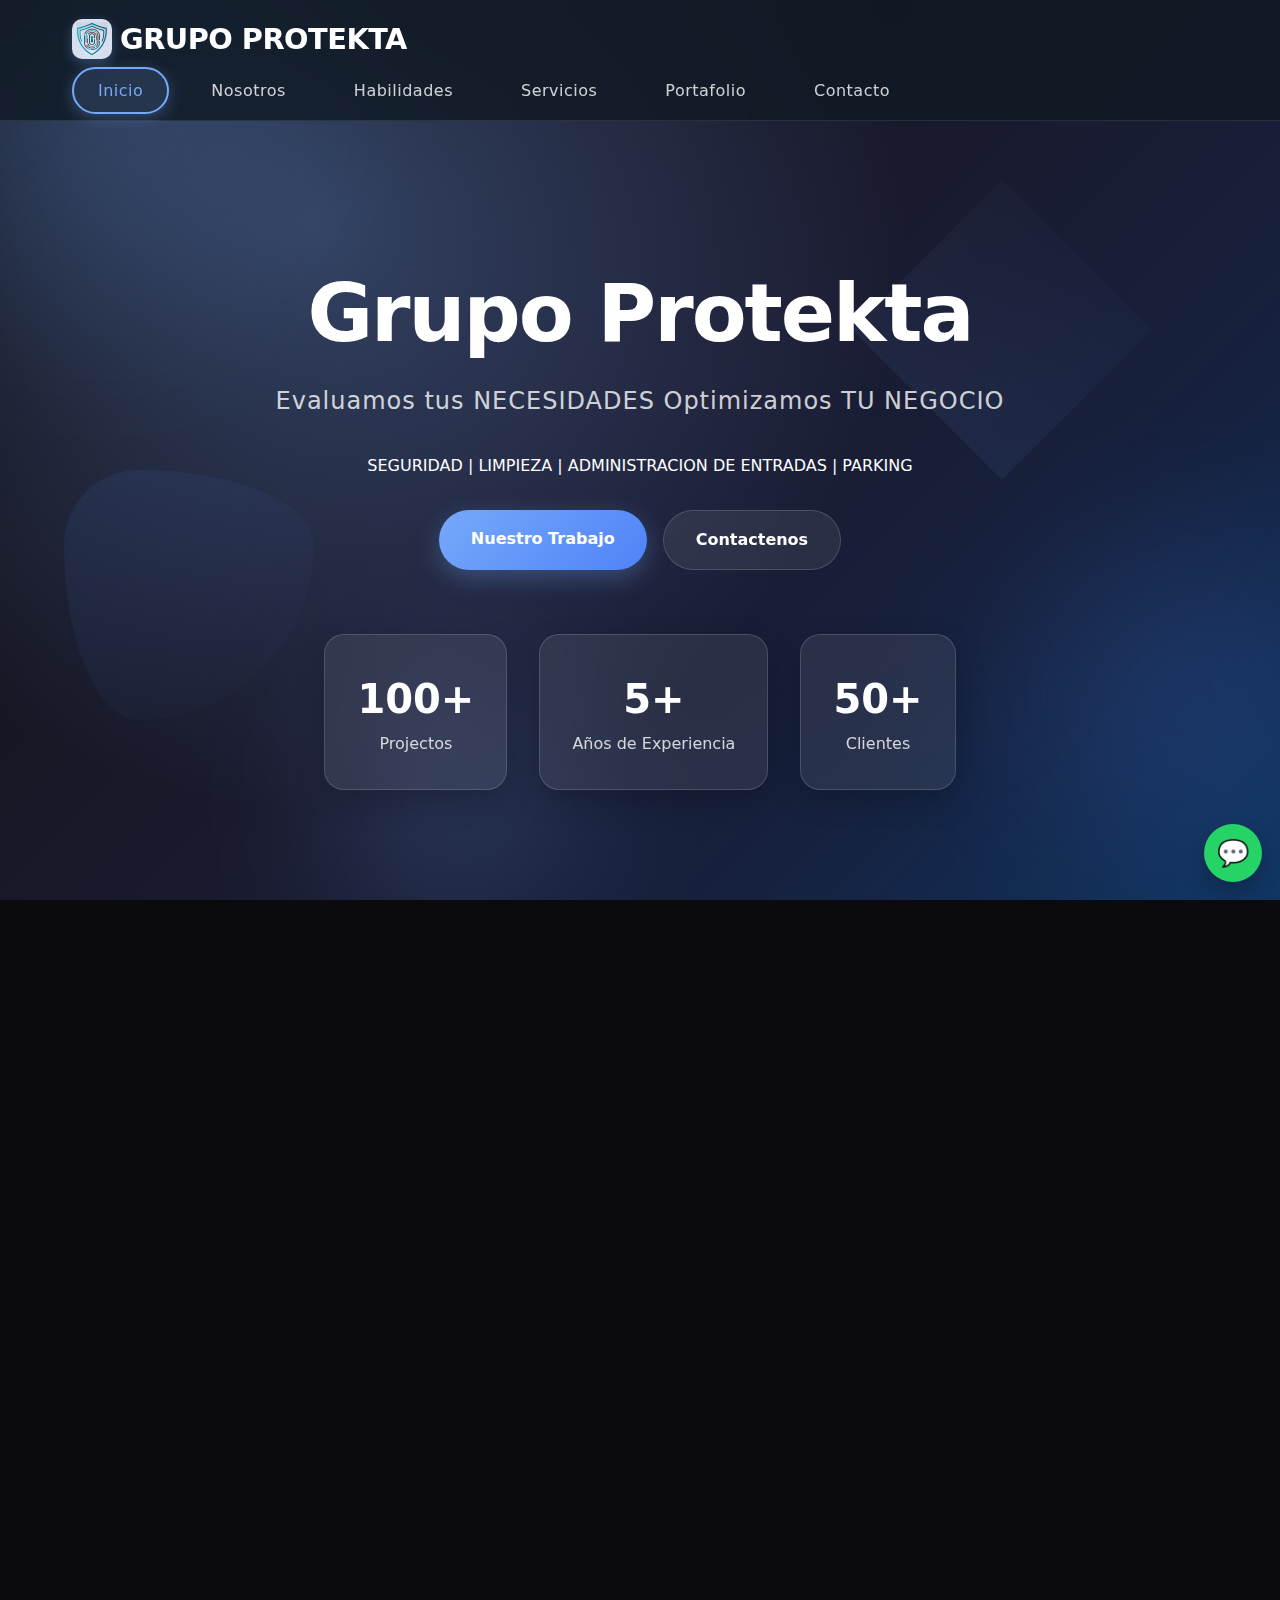
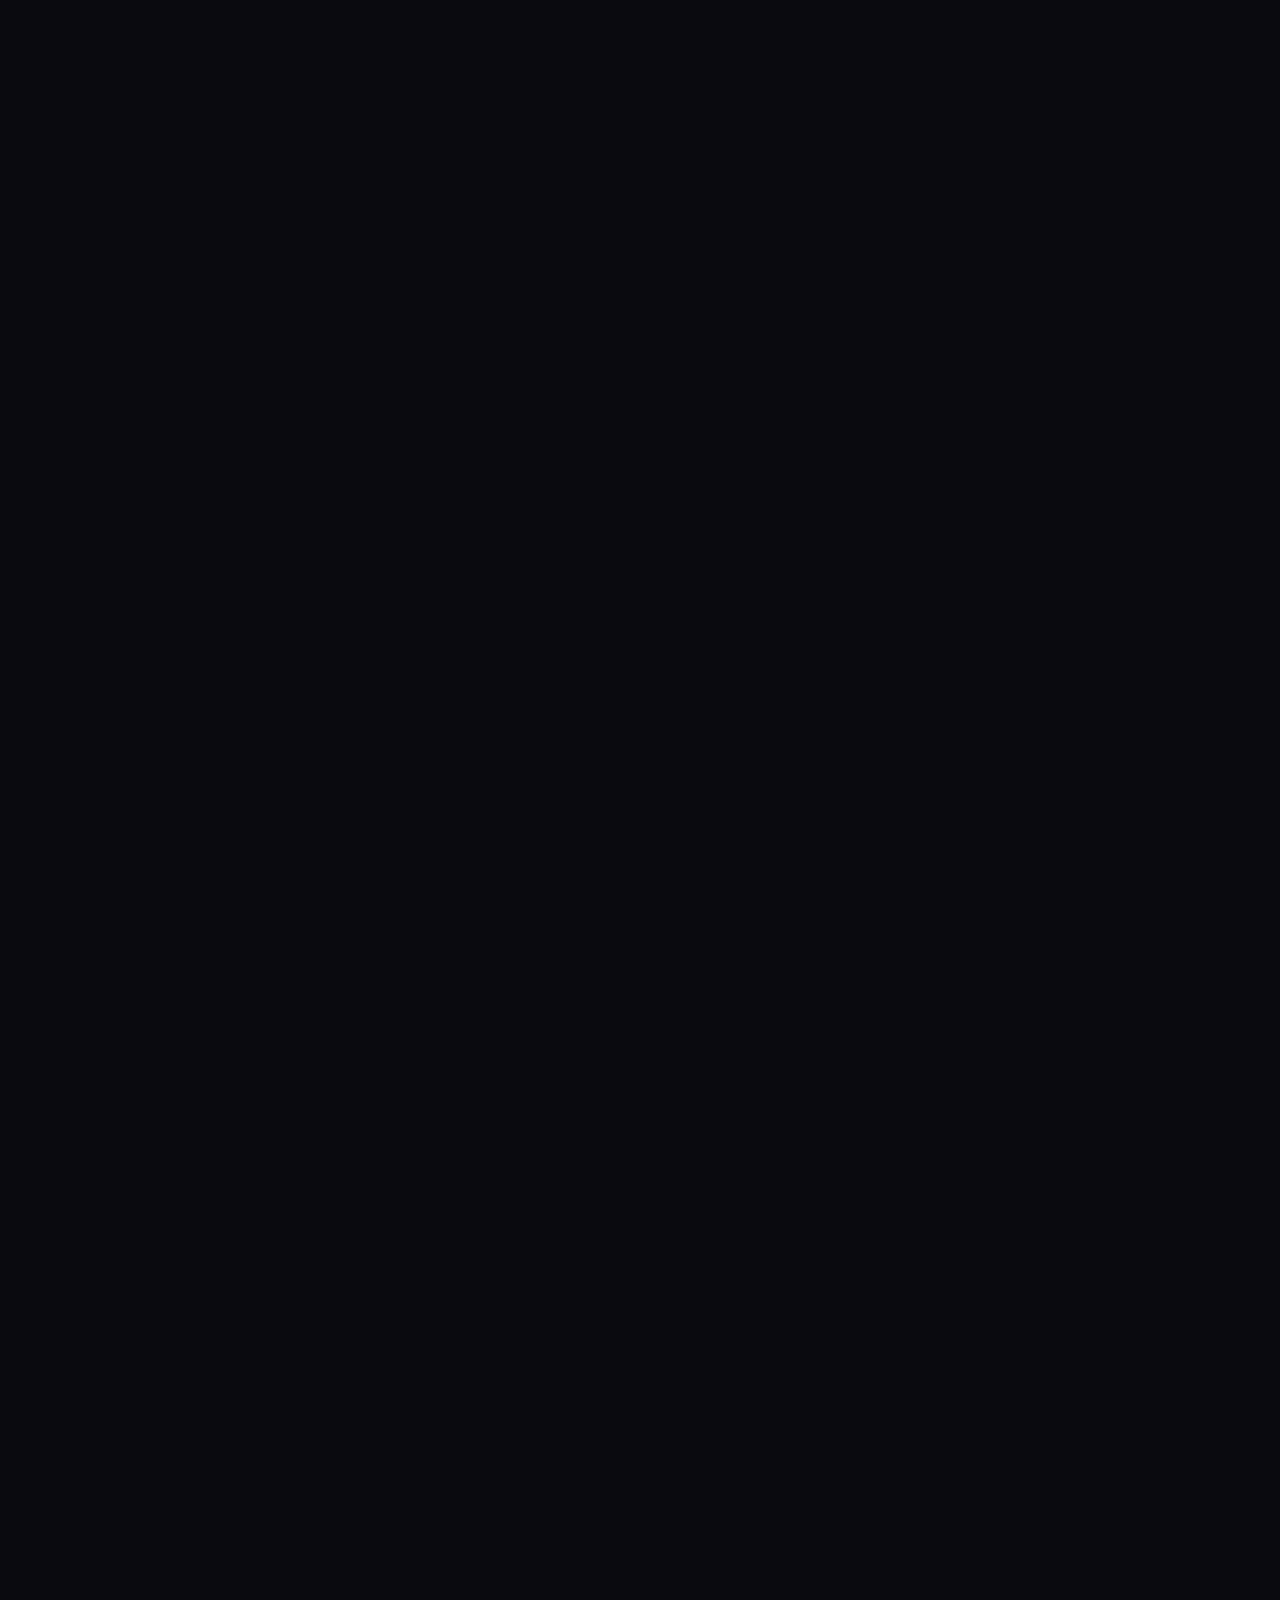
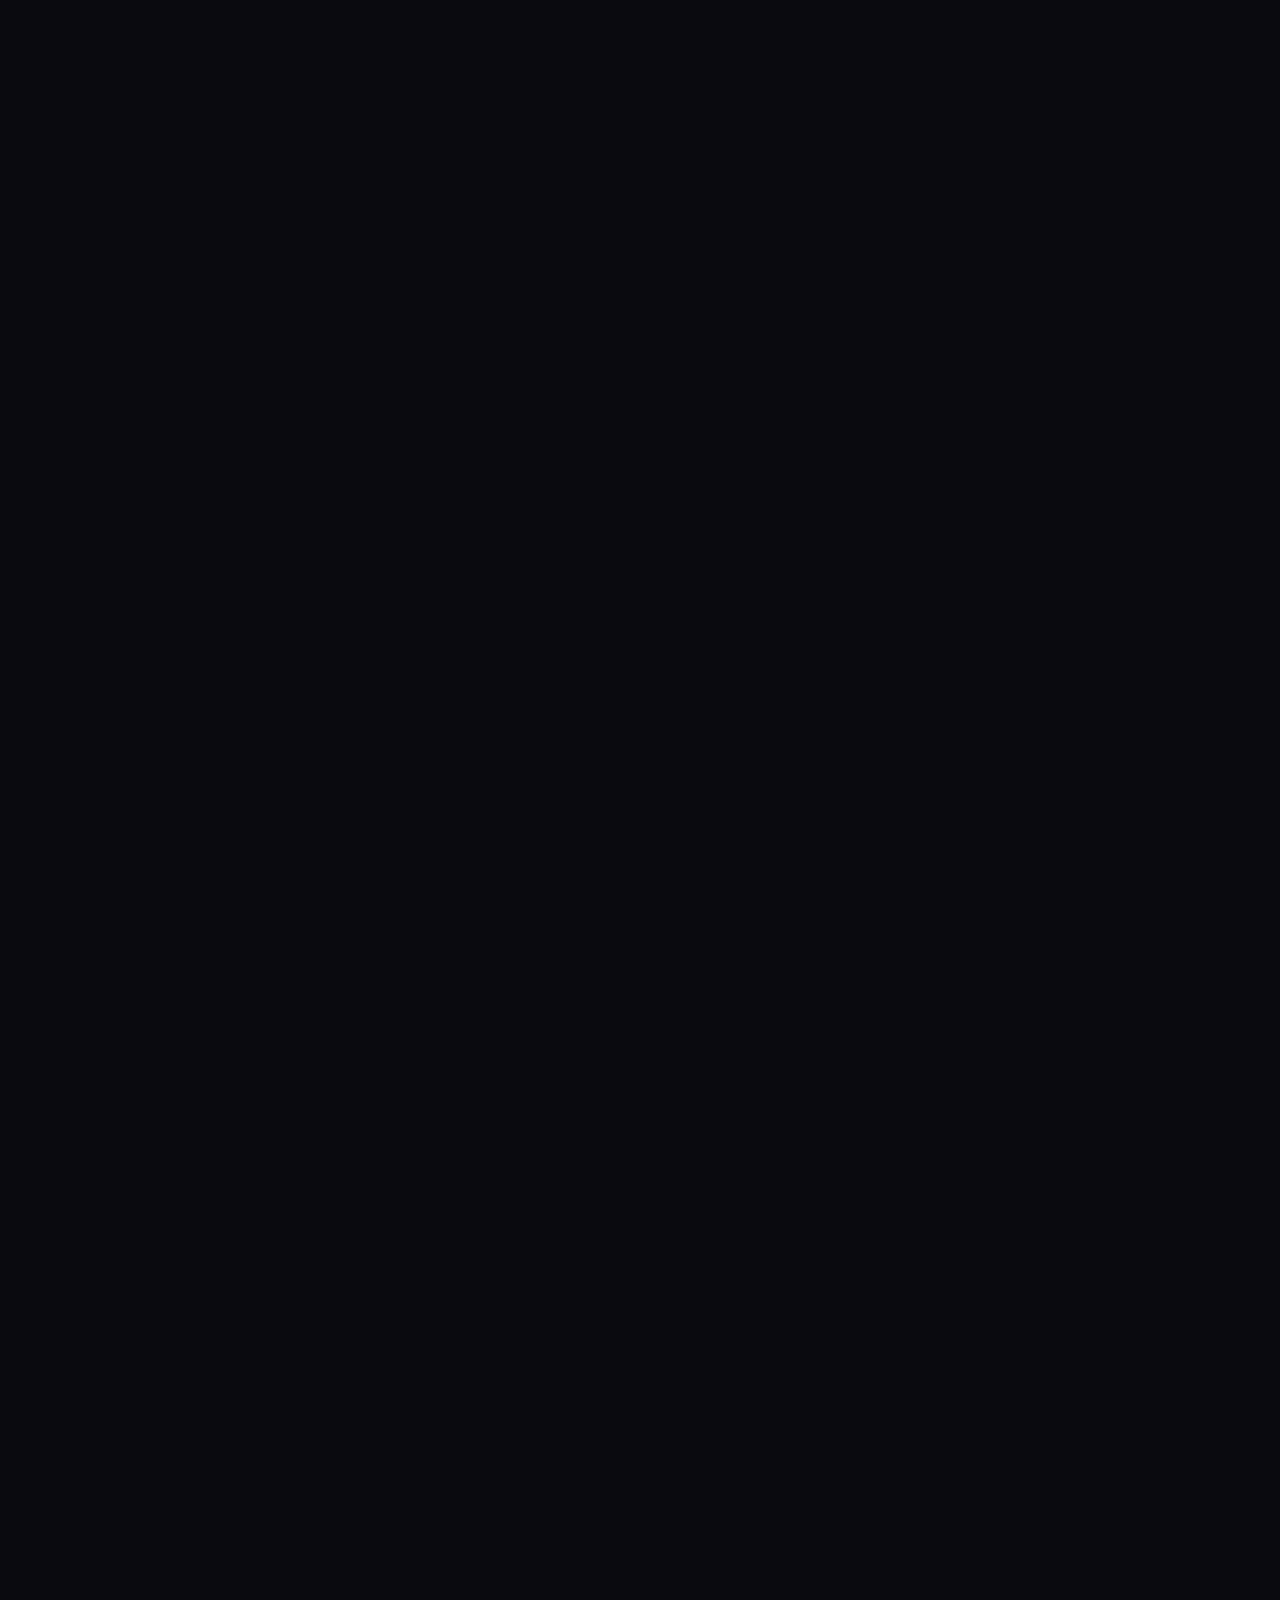
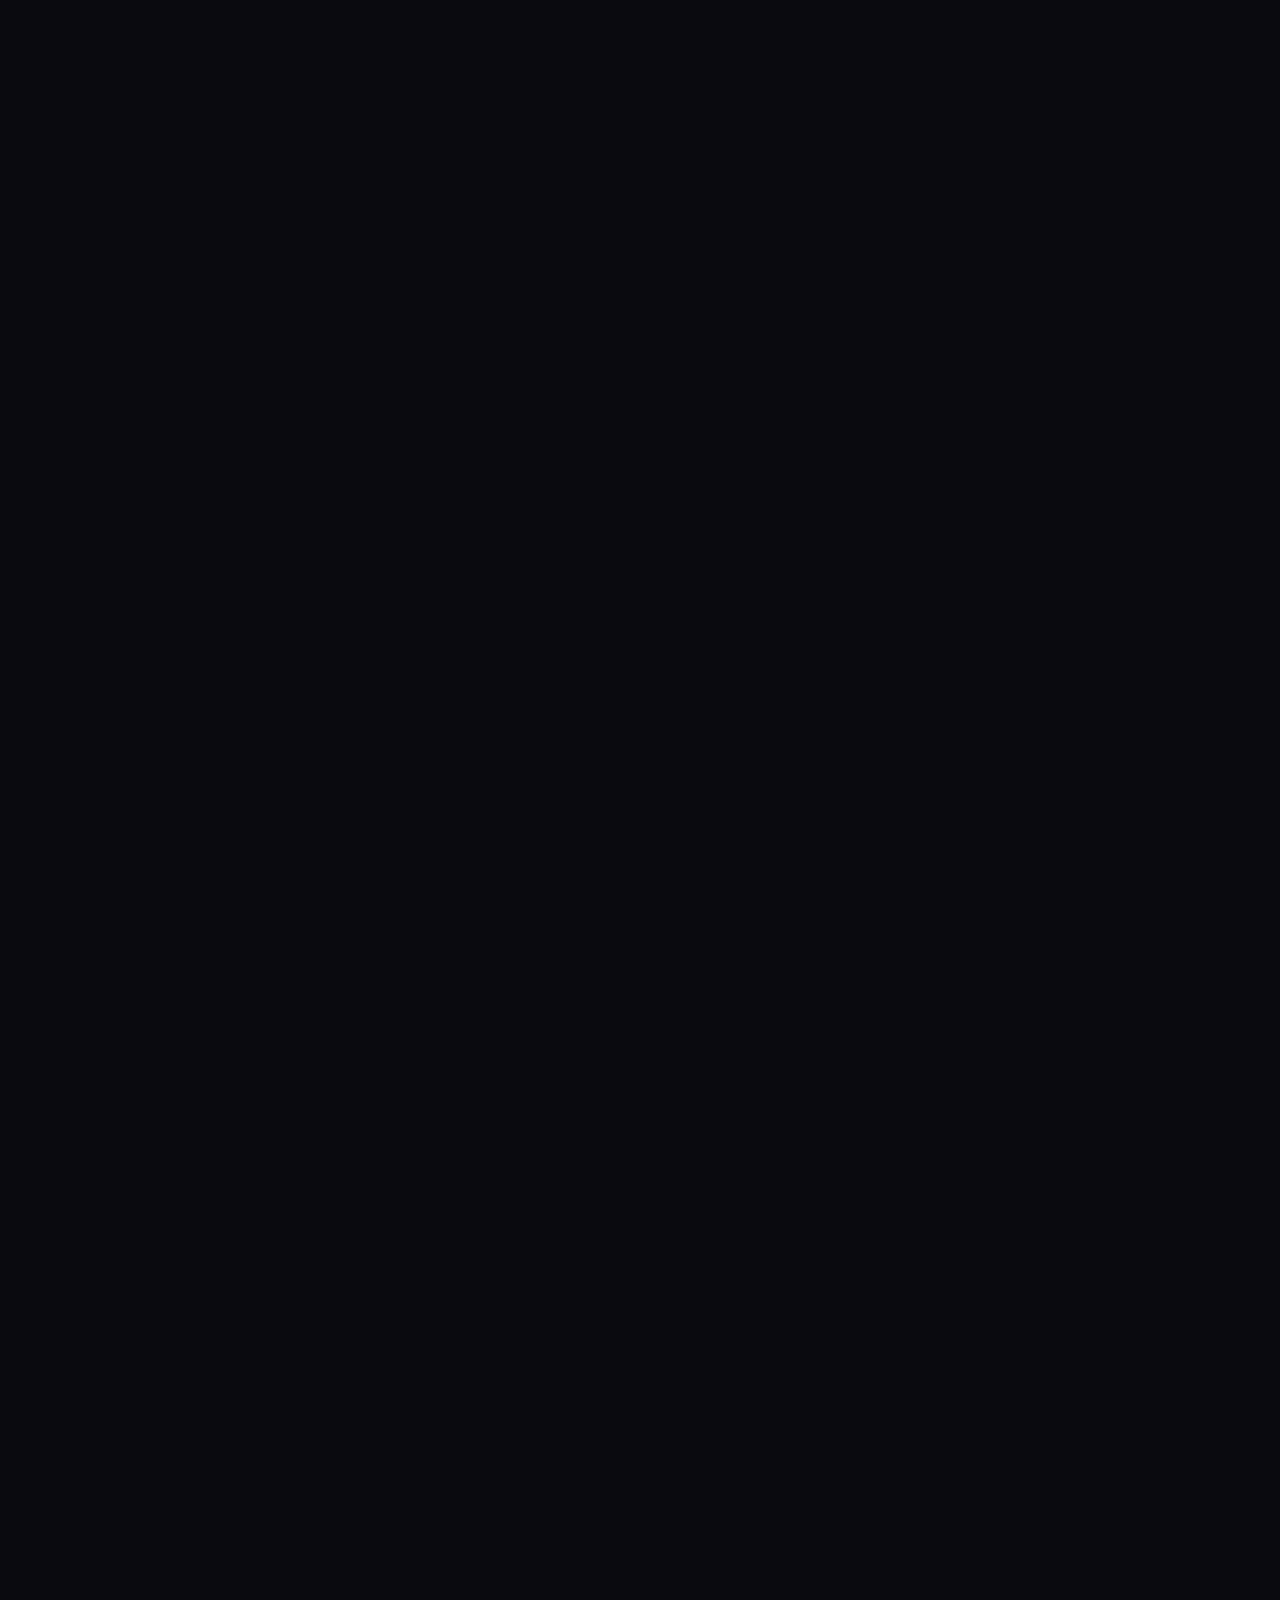
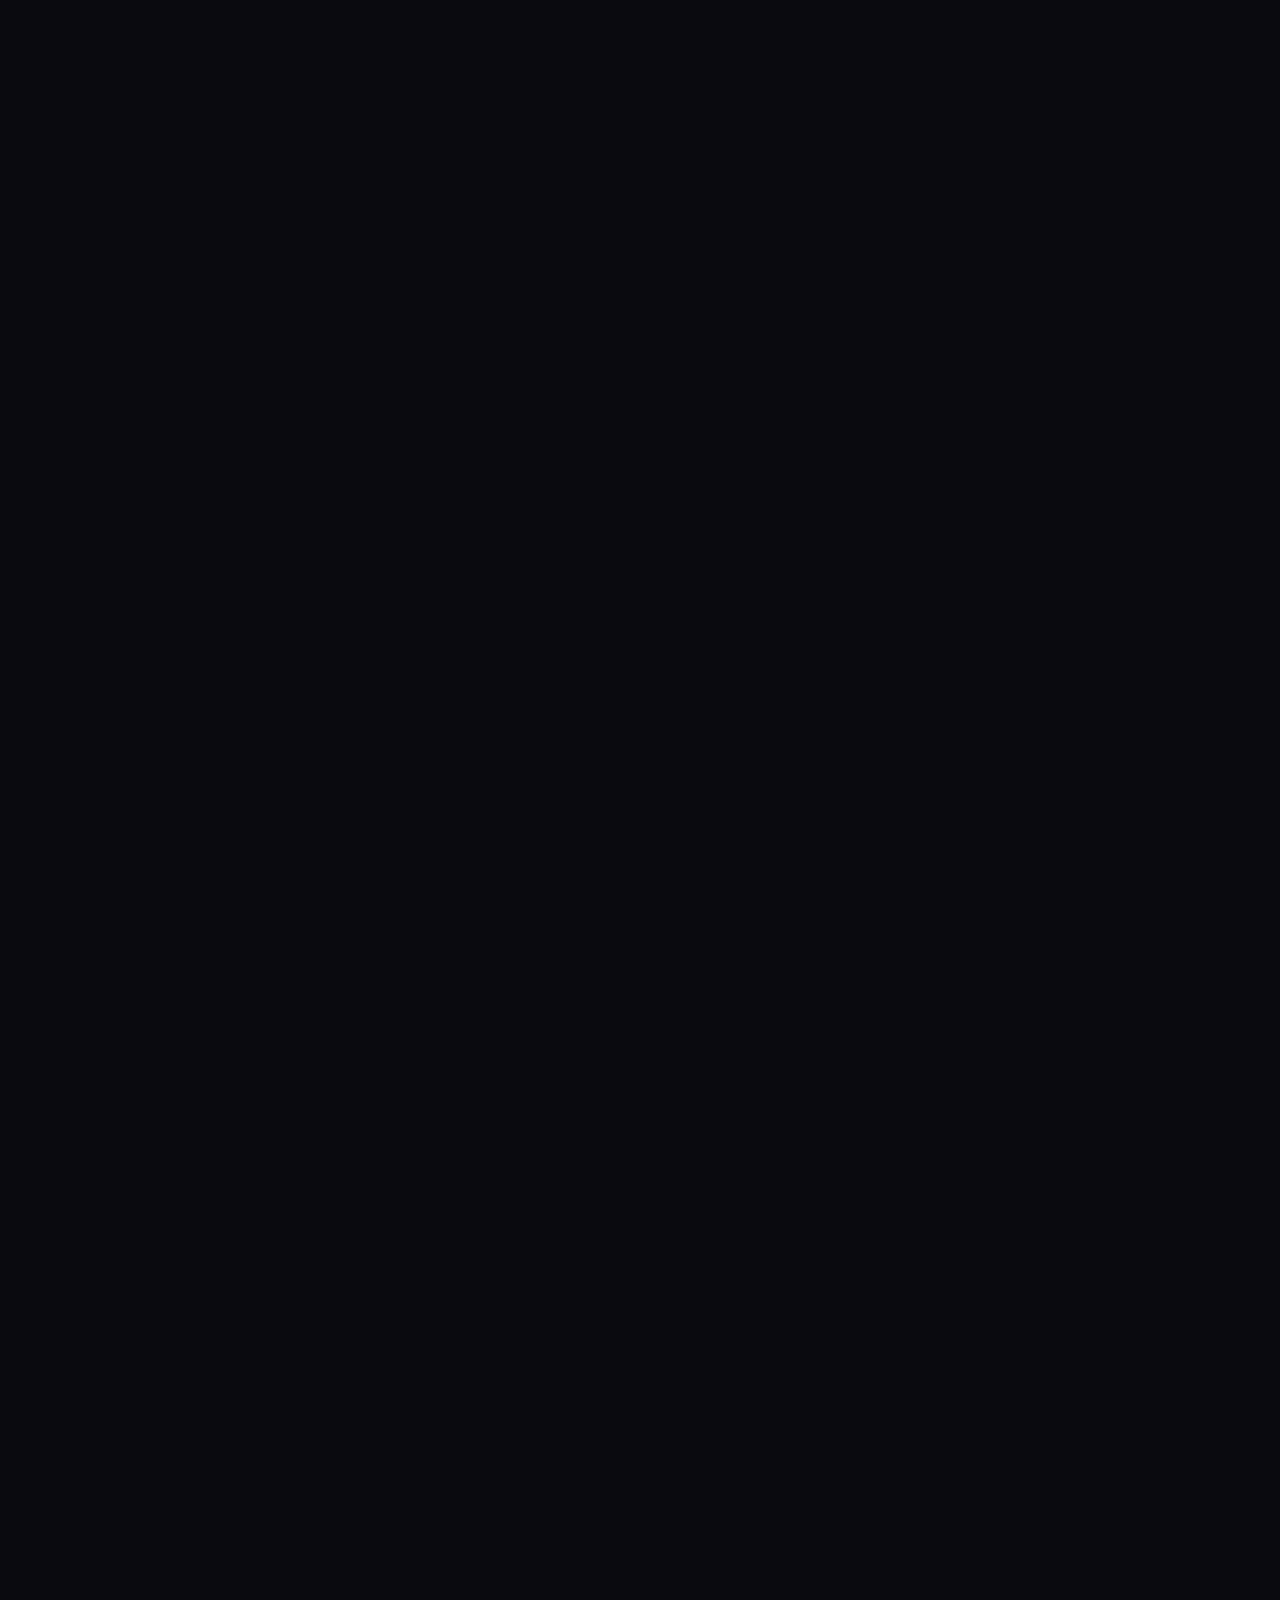
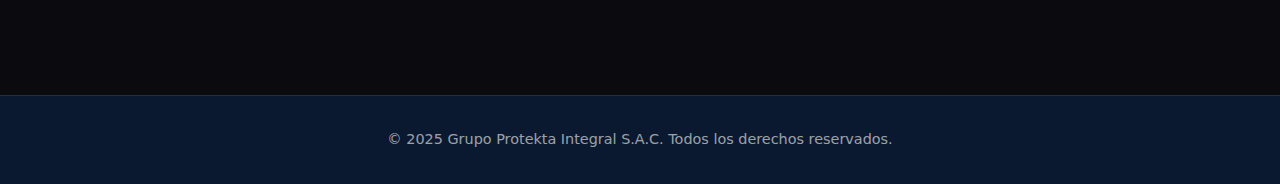
<file: index.html>
<head>
  <meta charset="UTF-8">
  <meta name="viewport" content="width=device-width, initial-scale=1.0, maximum-scale=1.0, user-scalable=no">

  <title>Grupo Protekta Integral • Seguridad, Limpieza y Gestión (Protekta Perú)</title>

  <meta name="description" content="Grupo Protekta Integral: Expertos en seguridad privada, limpieza profesional y gestión de edificios. La confianza y calidad de Protekta a su servicio en todo el Perú.">
  <meta name="keywords" content="Protekta, Protekta Integral, Grupo Protekta, seguridad privada trujillo, vigilancia, limpieza, gestion de estacionamientos, Perú">
  <meta name="author" content="Grupo Protekta Integral S.A.C.">

  <!-- FAVICON -->
  <link rel="icon" href="/favicon.ico" sizes="any">
  <link rel="icon" type="image/png" sizes="32x32" href="images/icons8-favicon-100.png">
  <link rel="icon" type="image/png" sizes="192x192" href="images/icons8-favicon-100.png">
  <link rel="apple-touch-icon" href="images/icons8-favicon-100.png">

  <link rel="stylesheet" href="tooplate-titan-style.css">

  <link rel="canonical" href="https://www.grupoprotekta.pe" />

  <!-- Open Graph -->
  <meta property="og:title" content="Grupo Protekta Integral - Seguridad y Servicios">
  <meta property="og:description" content="Soluciones integrales de seguridad, limpieza y gestión. Protekta: Tu socio estratégico.">
  <meta property="og:image" content="https://www.grupoprotekta.pe/images/logo-grupoprotekta.png">
  <meta property="og:url" content="https://www.grupoprotekta.pe">
  <meta property="og:type" content="website">

  <!-- JSON-LD -->
  <script type="application/ld+json">
  {
    "@context": "https://schema.org",
    "@type": "LocalBusiness",
    "name": "Grupo Protekta Integral",
    "alternateName": ["Protekta", "Protekta Perú", "Grupo Protekta"],
    "image": "https://www.grupoprotekta.pe/images/logo-grupoprotekta.png",
    "url": "https://www.grupoprotekta.pe",
    "telephone": "+51977781573",
    "address": {
      "@type": "PostalAddress",
      "streetAddress": "Jr. Ayacucho 707",
      "addressLocality": "Trujillo",
      "addressRegion": "La Libertad",
      "addressCountry": "PE"
    },
    "geo": {
      "@type": "GeoCoordinates",
      "latitude": "-8.111995",
      "longitude": "-79.028688"
    },
    "description": "Somos Protekta Integral, líderes en servicios de seguridad privada, limpieza y administración de inmuebles.",
    "priceRange": "$$",
    "openingHoursSpecification": [
      {
        "@type": "OpeningHoursSpecification",
        "dayOfWeek": ["Monday", "Tuesday", "Wednesday", "Thursday", "Friday"],
        "opens": "08:00",
        "closes": "18:00"
      },
      {
        "@type": "OpeningHoursSpecification",
        "dayOfWeek": "Saturday",
        "opens": "09:00",
        "closes": "13:00"
      }
    ],
    "sameAs": [
      "https://facebook.com/GrupoProtektaIntegral",
      "https://instagram.com/grupoprotekta"
    ]
  }
  </script>
</head>

<body>

  <!-- BOTÓN FLOTANTE WHATSAPP (sin mensaje) -->
  <a href="https://wa.me/51977781573"
     class="whatsapp-float"
     target="_blank"
     rel="noopener"
     aria-label="Chatear por WhatsApp">
    <span class="whatsapp-icon">💬</span>
  </a>

  <nav id="navbar">
    <div class="nav-container">
      <a href="#home" class="logo">
        <img src="images/logo-grupoprotekta.png" class="logo-icon" alt="Logo Grupo Protekta">
        <div class="logo-text">GRUPO PROTEKTA</div>
      </a>

      <ul class="nav-links">
        <li><a href="#home">Inicio</a></li>
        <li><a href="#about">Nosotros</a></li>
        <li><a href="#skills">Habilidades</a></li>
        <li><a href="#services">Servicios</a></li>
        <li><a href="#portfolio">Portafolio</a></li>
        <li><a href="#contact">Contacto</a></li>
      </ul>

      <div class="mobile-menu-btn" id="mobileMenuBtn">
        <span></span>
        <span></span>
        <span></span>
      </div>
    </div>

    <div class="mobile-nav" id="mobileNav">
      <ul>
        <li><a href="#home">Inicio</a></li>
        <li><a href="#about">Nosotros</a></li>
        <li><a href="#skills">Habilidades</a></li>
        <li><a href="#services">Servicios</a></li>
        <li><a href="#portfolio">Portafolio</a></li>
        <li><a href="#contact">Contacto</a></li>
      </ul>
    </div>
  </nav>


    <section id="home" class="hero">
        <div class="hero-bg-animation">
            <div class="floating-shape shape-1"></div>
            <div class="floating-shape shape-2"></div>
            <div class="floating-shape shape-3"></div>
            <div class="geo-shape geo-1"></div>
            <div class="geo-shape geo-2"></div>
            <div class="particles">
                <span class="particle"></span>
                <span class="particle"></span>
                <span class="particle"></span>
                <span class="particle"></span>
                <span class="particle"></span>
                <span class="particle"></span>
                <span class="particle"></span>
                <span class="particle"></span>
                <span class="particle"></span>
                <span class="particle"></span>
            </div>
        </div>
        <div class="hero-content">
            <h1>Grupo Protekta</h1>
            <p class="subtitle">Evaluamos tus NECESIDADES Optimizamos TU NEGOCIO</p>
            <p>SEGURIDAD  | LIMPIEZA | ADMINISTRACION DE ENTRADAS | PARKING</p>
            <div class="cta-buttons">
                <a href="#portfolio" class="cta-primary">Nuestro Trabajo</a>
                <a href="#contact" class="cta-secondary">Contactenos</a>
            </div>
            
            <div class="stats-section">
                <div class="stat-card">
                    <span class="stat-number">100+</span>
                    <span class="stat-label">Projectos</span>
                </div>
                <div class="stat-card">
                    <span class="stat-number">5+</span>
                    <span class="stat-label">Años de Experiencia</span>
                </div>
                <div class="stat-card">
                    <span class="stat-number">50+</span>
                    <span class="stat-label">Clientes</span>
                </div>
            </div>
        </div>
    </section>

    <section id="about" class="fade-in">
        <div class="container">
            <div class="section-header">
                <h2 class="section-title">Nosotros</h2>
                <p class="section-subtitle">GRUPO PROTEKTA INTEGRAL</p>
            </div>

            <div class="about-content">
                <div class="about-intro">
                    <div class="about-image"></div>
                    <div class="about-text">
                        <h3>INFORMACION</h3>
                        <p>En GRUPO PROTEKTA INTEGRAL, nos especializamos en brindar soluciones completas y personalizadas en servicios de vigilancia privada, limpieza y saneamiento, administración de estacionamientos y gestión de edificios y condominios. </p>
                        <p>Nuestra propuesta se basa en alcanzar altos estándares de calidad, a través de tecnología e innovación, seguridad, orden y eficiencia en cada espacio que gestionamos.  </p>
                        <p>Nos comprometemos a ofrecer un servicio integral que supere las expectativas de nuestros clientes, adaptándonos a sus necesidades especificas con profesionalismo y responsabilidad.  </p>
                    </div>
                </div>
                
                <div class="about-cards">
                    <div class="about-card">
                        <h4>🎯 Misión</h4>
                        <p>Brindar soluciones integrales en seguridad, limpieza y gestión de estacionamientos, con personal calificado, tecnología moderna y un servicio personalizado que garantice la eficiencia y satisfacción de nuestros clientes.</p>
                    </div>
                    
                    <div class="about-card">
                        <h4>💡 Visión</h4>
                        <p>Ser la empresa líder a nivel nacional en soluciones integrales de seguridad, limpieza y gestión de estacionamientos, reconocida por su innovación, confiabilidad y excelencia, contribuyendo al desarrollo sostenible de las comunidades donde operamos.</p>
                    </div>
                </div>
            </div>
        </div>
    </section>

    <section id="skills" class="fade-in">
        <div class="container">
            <div class="section-header">
                <h2 class="section-title">Habilidades y Experiencia</h2>
                <p class="section-subtitle"> Expertise técnico y operativo respaldado por nuestos clientes</p>
            </div>

            <div class="skills-container">
                <div class="skills-wrapper">
                    <div class="skills-visual">
                        <div class="skills-circle">
                            <div class="skill-node">
                                <div class="skill-icon">✅</div>
                                <div class="skill-name">EQUIPO</div>
                            </div>
                            <div class="skill-node">
                                <div class="skill-icon">⚡</div>
                                <div class="skill-name">CALIDAD</div>
                            </div>
                            <div class="skill-node">
                                <div class="skill-icon">📱</div>
                                <div class="skill-name">TECNOLOGIA</div>
                            </div>
                            <div class="skill-node">
                                <div class="skill-icon">⚙️</div>
                                <div class="skill-name">MEDIOS</div>
                            </div>
                            <div class="skill-node">
                                <div class="skill-icon">🚀</div>
                                <div class="skill-name">RESULTADOS</div>
                            </div>
                            <div class="skill-node">
                                <div class="skill-icon">💡</div>
                                <div class="skill-name">EFICIENCIA</div>
                            </div>
                            <div class="skills-center">⭐</div>
                        </div>
                    </div>
                    
                    <div class="skills-list">
                        <div class="skill-item">
                            <h4>🛡️ Vigilancia Especializada</h4>
                            <p>Personal certificado y tecnología de monitoreo en tiempo real que garantiza protección total de tus instalaciones 24/7</p>
                            <div class="skill-progress">
                                <div class="skill-progress-bar" style="width: 95%"></div>
                            </div>
                        </div>
                        
                        <div class="skill-item">
                            <h4>🎯 Gestión Operativa</h4>
                            <p>Control inteligente de accesos, estacionamientos y espacios comunes que optimiza recursos y mejora la experiencia del usuario</p>
                            <div class="skill-progress">
                                <div class="skill-progress-bar" style="width: 90%"></div>
                            </div>
                        </div>
                        
                        <div class="skill-item">
                            <h4>🧹 Higiene Profesional</h4>
                            <p>Protocolos de limpieza y desinfección con equipamiento de última generación que aseguran ambientes impecables y saludables</p>
                            <div class="skill-progress">
                                <div class="skill-progress-bar" style="width: 85%"></div>
                            </div>
                        </div>
                        
                        <div class="skill-item">
                            <h4>📽️Monitoreo Tecnológico</h4>
                            <p>Sistemas digitales avanzados de control y supervisión que brindan trazabilidad completa y respuesta inmediata ante cualquier situación</p>
                            <div class="skill-progress">
                                <div class="skill-progress-bar" style="width: 92%"></div>
                            </div>
                        </div>
                    </div>
                </div>
            </div>
        </div>
    </section>

    <section id="services" class="fade-in">
        <div class="container">
            <div class="section-header">
                <h2 class="section-title">NUESTROS SERVICIOS</h2>
                <p class="section-subtitle">Soluciones integrales diseñadas para su tranquilidad</p>
            </div>

            <div class="services-filter-container">
                <button class="service-filter-btn active" data-filter="all">TODOS</button>
                <button class="service-filter-btn" data-filter="seguridad">SEGURIDAD</button>
                <button class="service-filter-btn" data-filter="limpieza">LIMPIEZA</button>
                <button class="service-filter-btn" data-filter="gestion">GESTIÓN</button>
                <button class="service-filter-btn" data-filter="tecnologia">TECNOLOGÍA</button>
            </div>

            <div class="services-grid">
                
                <div class="service-card" data-category="seguridad">
                    <div class="card-icon-wrapper">
                        <span class="card-icon">🛡️</span>
                    </div>
                    <div class="card-content">
                        <h3 class="card-title">Vigilancia Privada</h3>
                        <p class="card-desc">Protección 24/7 con personal élite certificado, patrullaje preventivo y respuesta inmediata ante situaciones de riesgo.</p>
                        <ul class="card-features">
                            <li>✅ Guardias Certificados</li>
                            <li>✅ Respuesta < 3 min</li>
                            <li>✅ Disponibilidad 24/7</li>
                        </ul>
                    </div>
                    <div class="card-glow"></div>
                </div>

                <div class="service-card" data-category="gestion">
                    <div class="card-icon-wrapper">
                        <span class="card-icon">⭐</span>
                    </div>
                    <div class="card-content">
                        <h3 class="card-title">Control de Accesos</h3>
                        <p class="card-desc">Registro digital de visitantes y verificación rigurosa de identidades para garantizar que solo autorizados ingresen.</p>
                        <ul class="card-features">
                            <li>✅ Biometría</li>
                            <li>✅ Trazabilidad Digital</li>
                            <li>✅ Reportes Diarios</li>
                        </ul>
                    </div>
                    <div class="card-glow"></div>
                </div>

                <div class="service-card" data-category="tecnologia">
                    <div class="card-icon-wrapper">
                        <span class="card-icon">⚡</span>
                    </div>
                    <div class="card-content">
                        <h3 class="card-title">Monitoreo Tecnológico</h3>
                        <p class="card-desc">Cámaras HD, alarmas integradas y un centro de control (CCTV) que supervisa cada rincón sin descanso.</p>
                        <ul class="card-features">
                            <li>✅ Cámaras HD / IP</li>
                            <li>✅ Alertas al Celular</li>
                            <li>✅ Grabación en Nube</li>
                        </ul>
                    </div>
                    <div class="card-glow"></div>
                </div>

                <div class="service-card" data-category="limpieza">
                    <div class="card-icon-wrapper">
                        <span class="card-icon">✨</span>
                    </div>
                    <div class="card-content">
                        <h3 class="card-title">Limpieza y Saneamiento</h3>
                        <p class="card-desc">Higiene profesional para oficinas y condominios con protocolos certificados y productos ecológicos de alta gama.</p>
                        <ul class="card-features">
                            <li>✅ Desinfección COVID</li>
                            <li>✅ Maquinaria Industrial</li>
                            <li>✅ Personal Uniformado</li>
                        </ul>
                    </div>
                    <div class="card-glow"></div>
                </div>

                <div class="service-card" data-category="gestion">
                    <div class="card-icon-wrapper">
                        <span class="card-icon">🚗</span>
                    </div>
                    <div class="card-content">
                        <h3 class="card-title">Gestión de Parking</h3>
                        <p class="card-desc">Administración inteligente de estacionamientos, optimizando espacios y asegurando el flujo vehicular ordenado.</p>
                        <ul class="card-features">
                            <li>✅ Control de Tickets</li>
                            <li>✅ Valet Parking</li>
                            <li>✅ Ordenamiento Vial</li>
                        </ul>
                    </div>
                    <div class="card-glow"></div>
                </div>

            </div>
        </div>
    </section>
    <section id="portfolio" class="fade-in">
        <div class="container">
            <div class="section-header">
                <h2 class="section-title">Portafolio</h2>
                <p class="section-subtitle">Proyectos que demuestran nuestra excelencia operativa y resultados comprobados</p>
            </div>

            <div class="portfolio-grid">
                <div class="portfolio-card">
                    <div class="portfolio-image ecommerce"></div>
                    <div class="portfolio-content">
                        <h3 class="portfolio-title">VIGILANCIA PRIVADA</h3>
                        <p class="portfolio-description">Sistema integral de seguridad que combina control de accesos, patrullaje preventivo y monitoreo permanente con tecnología de última generación para proteger personas, bienes e instalaciones.</p>
                        <div class="portfolio-tags">
                            <span class="tag">SEGURIDAD INTEGRAL</span>
                            <span class="tag">RESPUESTA RAPIDA</span>
                            <span class="tag">TECNOLOGIA AVANZADA</span>
                            <span class="tag">CONFIANZA Y TRANQUILIDAD</span>
                        </div>
                    </div>
                </div>
                
                <div class="portfolio-card">
                    <div class="portfolio-image analytics"></div>
                    <div class="portfolio-content">
                        <h3 class="portfolio-title">LIMPIEZA Y SANEAMIENTO</h3>
                        <p class="portfolio-description">Limpieza diaria y desinfección programada en áreas comunes, oficinas y espacios públicos con equipamiento especializado e insumos profesionales que garantizan ambientes limpios y seguros.</p>
                        <div class="portfolio-tags">
                            <span class="tag">AMBIENTES SALUDABLES</span>
                            <span class="tag">EFICIENCIA Y CALIDAD</span>
                            <span class="tag">CUMPLIMIENTO DE NORMATIVAS</span>
                            <span class="tag">FLEXIBILIDAD Y ADAPTACION</span>
                        </div>
                    </div>
                </div>
                
                <div class="portfolio-card">
                    <div class="portfolio-image music"></div>
                    <div class="portfolio-content">
                        <h3 class="portfolio-title">Asistente de Accesos en edificios y condominios</h3>
                        <p class="portfolio-description">Ofrecemos un servicio integral de control de accesos y atención a residentes, enfocado en la seguridad, eciencia operativa y satisfacción de los usuarios, garantizando un entorno seguro y ordenado.</p>
                        <div class="portfolio-tags">
                            <span class="tag">SEGURIDAD MEJORADA</span>
                            <span class="tag">ATENCION PERSONALIZADA</span>
                            <span class="tag">ADAPTABILIDAD</span>
                            <span class="tag">PREVENCION DE INCIDENTES</span>
                        </div>
                    </div>
                </div>
                <div class="portfolio-card">
                    <div class="portfolio-image GESTION"></div>
                    <div class="portfolio-content">
                        <h3 class="portfolio-title">Gestión y Administración de Estacionamientos</h3>
                        <p class="portfolio-description">Control de accesos riguroso y monitoreo constante para garantizar la seguridad de los vehículos y usuarios. Brindando facilidades dar acceso rápido a los espacios disponibles, reduciendo tiempos de espera y estrés para los usuarios.</p>
                        <div class="portfolio-tags">
                            <span class="tag">AHORRO DE TIEMPO</span>
                            <span class="tag">REDUCCION DE CONFLICTOS</span>
                            <span class="tag">COMODIDAD PARA EL USUARIO</span>
                            <span class="tag">SEGURIDAD MEJORADA</span>
                        </div>
                    </div>
                </div>
            </div>
        </div>
    </section>

<section id="contact" class="fade-in">
        <div class="container">
            <div class="section-header">
                <h2 class="section-title">Contáctenos</h2>
                <p class="section-subtitle">Estamos listos para proteger y optimizar tu espacio</p>
            </div>

            <div class="contact-content">
                <div class="contact-info">
                    <h3>Consulte con Nosotros</h3>
                    <p>Estamos listos para evaluar tus necesidades y diseñar la solución de seguridad perfecta para tu espacio. Ya sea que necesites vigilancia, limpieza o gestión integral, te responderemos en menos de 24 horas.</p>
                    
                    <div class="contact-details">
                        <h4>🛡️ Nuestros Servicios:</h4>
                        <ul>
                            <li>Vigilancia Privada 24/7</li>
                            <li>Limpieza y Saneamiento</li>
                            <li>Gestión de Estacionamientos</li>
                            <li>Administración de Entradas y Salidas</li>
                        </ul>
                    </div>

                    <div class="contact-details">
                        <h4>📍 Ubicación:</h4>
                        <p>Jr. Ayacucho #707 - Centro Cívico<br>Trujillo, La Libertad, Perú<br><strong>Cobertura Nacional</strong></p>
                    </div>

                    <div class="contact-details">
                        <h4>🌐 Redes Sociales:</h4>
                        <p>
                            <strong>Facebook:</strong> <a href="https://facebook.com/GrupoProtektaIntegral" target="_blank" style="color: #64b5f6;">GrupoProtektaIntegral</a><br>
                            <strong>Instagram:</strong> <a href="https://instagram.com/grupoprotekta" target="_blank" style="color: #64b5f6;">@grupoprotekta</a><br>
                            <strong>Web Oficial:</strong> <a href="https://www.grupoprotekta.pe" target="_blank" style="color: #64b5f6;">www.grupoprotekta.com.pe</a>
                        </p>
                    </div>
                </div>

                <div class="contact-form-container">
                    <div style="display: flex; flex-direction: column; gap: 1.5rem; padding: 2rem;">
                        <h3 style="text-align: center; color: #fff; margin-bottom: 1rem;">Contacto Directo</h3>
                        
                        <a href="tel:+51977781573" class="submit-btn" style="display: flex; align-items: center; justify-content: center; gap: 0.5rem; text-decoration: none; background: #2196F3; padding: 1rem;">
                            📞 Llamar Ahora: 977 781 573
                        </a>
                        
                        <a href="mailto:ventas@grupoprotekta.pe" class="submit-btn" style="display: flex; align-items: center; justify-content: center; gap: 0.5rem; text-decoration: none; background: #ff3c00; padding: 1rem;">
                            📧 ventas@grupoprotekta.pe
                        </a>
                        
                        <a href="https://wa.me/51977781573?text=Hola,%20necesito%20información%20sobre%20servicios%20de%20seguridad" target="_blank" class="submit-btn" style="display: flex; align-items: center; justify-content: center; gap: 0.5rem; text-decoration: none; background: #25D366; padding: 1rem;">
                            💬 Chat por WhatsApp
                        </a>
                        
                        <a href="https://maps.app.goo.gl/ZepFPhV7z87SbqLi9" target="_blank" class="submit-btn" style="display: flex; align-items: center; justify-content: center; gap: 0.5rem; text-decoration: none; background: #006aff; padding: 1rem;">
                            📍 Cómo Llegar
                        </a>

                        <div style="text-align: center; margin-top: 1rem; padding: 1.5rem; background: rgba(255,255,255,0.05); border-radius: 8px;">
                            <p style="color: #fff; margin-bottom: 0.5rem;"><strong>Horario de Atención:</strong></p>
                            <p style="color: #aaa; font-size: 0.9rem;">Lunes a Viernes: 8:00 AM - 6:00 PM<br>Sábados: 9:00 AM - 1:00 PM<br>Emergencias 24/7</p>
                        </div>
                    </div>
                </div>
            </div>
        </div>
    </section>

    <footer>
        <div class="footer-bottom">
            <p class="footer-copyright">
                © 2025 Grupo Protekta Integral S.A.C. Todos los derechos reservados.
            </p>
        </div>
    </footer>
    <script src="tooplate-titan-script.js"></script>
</body>
</html>
</file>
<file: tooplate-titan-style.css>
@charset "utf-8";

/* =========================================
   CONFIGURACIÓN GENERAL Y RESET
   ========================================= */
* {
    margin: 0;
    padding: 0;
    box-sizing: border-box;
}

:root {
    --glass-bg: rgba(255, 255, 255, 0.08);
    --glass-border: rgba(255, 255, 255, 0.15);
    --accent-blue: #76a9fa;
    --accent-blue-dark: #4f83f7;
    --accent-glow: rgba(118, 169, 250, 0.3);
    --text-primary: #ffffff;
    --text-secondary: rgba(255, 255, 255, 0.8);
    --text-tertiary: rgba(255, 255, 255, 0.6);
}

html {
    background: #0a0a0f !important;
    min-height: 100%;
    overflow-x: hidden;
    width: 100%;
}

body {
    font-family: 'Segoe UI', system-ui, -apple-system, sans-serif;
    /* Fondo base corregido */
    background: linear-gradient(135deg, #0a0a0f 0%, #151520 25%, #1a1a2e 50%, #16213e 75%, #0f3460 100%) !important;
    background-attachment: fixed !important;
    color: var(--text-primary);
    overflow-x: hidden;
    min-height: 100vh;
    line-height: 1.6;
}

p a {
    color: #FFF;
}

.container {
    max-width: 1200px;
    margin: 0 auto;
    padding: 0 2rem;
}

/* =========================================
   BARRA DE NAVEGACIÓN (NAV)
   ========================================= */
nav {
    position: fixed;
    top: 0;
    width: 100%;
    z-index: 1000;
    padding: 1rem 0;
    transition: all 0.3s ease;
    background: rgba(15, 25, 35, 0.8);
    backdrop-filter: blur(20px);
    -webkit-backdrop-filter: blur(20px);
    border-bottom: 1px solid rgba(255, 255, 255, 0.1);
}

nav.scrolled {
    background: rgba(15, 25, 35, 0.95);
    box-shadow: 0 4px 30px rgba(0, 0, 0, 0.3);
}

.nav-container {
    max-width: 1200px;
    margin: 0 auto;
    display: flex;
    justify-content: space-between;
    align-items: center;
    padding: 0 2rem;
    flex-wrap: wrap;
    gap: 1rem;
}

.logo {
    display: flex;
    align-items: center;
    gap: 0.5rem;
    text-decoration: none;
    color: inherit;
}

.logo-icon {
    width: 40px;
    height: 40px;
    background: linear-gradient(135deg, var(--accent-blue), var(--accent-blue-dark));
    border-radius: 10px;
    display: flex;
    align-items: center;
    justify-content: center;
    box-shadow: 0 4px 12px var(--accent-glow);
    font-size: 1.2rem;
}

.logo-text {
    font-size: 1.8rem;
    font-weight: 700;
    color: var(--text-primary);
    letter-spacing: -0.5px;
}

.nav-links {
    display: flex;
    list-style: none;
    gap: 1rem;
}

.nav-links a {
    color: var(--text-secondary);
    text-decoration: none;
    padding: 0.75rem 1.5rem;
    border-radius: 50px;
    transition: all 0.3s ease;
    font-weight: 500;
    letter-spacing: 0.5px;
    position: relative;
    border: 2px solid transparent;
}

.nav-links a::after {
    content: '';
    position: absolute;
    bottom: -5px;
    left: 50%;
    width: 0;
    height: 2px;
    background: var(--accent-blue);
    transition: all 0.3s ease;
    transform: translateX(-50%);
}

.nav-links a:hover {
    color: var(--accent-blue);
    border-color: var(--accent-blue);
    transform: translateY(-2px);
    background: rgba(118, 169, 250, 0.1);
}

.nav-links a:hover::after {
    width: 60%;
}

.nav-links a.active {
    color: var(--accent-blue);
    background: rgba(118, 169, 250, 0.15);
    border-color: var(--accent-blue);
    box-shadow: 0 4px 15px var(--accent-glow);
}

/* Mobile Menu Button */
.mobile-menu-btn {
    display: none;
    flex-direction: column;
    cursor: pointer;
    gap: 4px;
    padding: 0.5rem;
}

.mobile-menu-btn span {
    width: 25px;
    height: 3px;
    background: var(--text-primary);
    border-radius: 2px;
    transition: all 0.3s ease;
}

.mobile-menu-btn.active span:nth-child(1) {
    transform: rotate(45deg) translate(6px, 6px);
}

.mobile-menu-btn.active span:nth-child(2) {
    opacity: 0;
}

.mobile-menu-btn.active span:nth-child(3) {
    transform: rotate(-45deg) translate(6px, -6px);
}

.mobile-nav {
    position: fixed;
    top: 80px;
    left: 0;
    width: 100%;
    background: rgba(15, 25, 35, 0.95);
    backdrop-filter: blur(30px);
    -webkit-backdrop-filter: blur(30px);
    transform: translateY(-100%);
    transition: transform 0.3s ease;
    border-bottom: 1px solid rgba(255, 255, 255, 0.1);
    opacity: 0;
    pointer-events: none;
}

.mobile-nav.active {
    transform: translateY(0);
    opacity: 1;
    pointer-events: auto;
}

.mobile-nav ul {
    list-style: none;
    padding: 2rem;
    display: flex;
    flex-direction: column;
    gap: 1rem;
}

.mobile-nav a {
    color: var(--text-secondary);
    text-decoration: none;
    padding: 1rem;
    border-radius: 15px;
    transition: all 0.3s ease;
    text-align: center;
    font-weight: 500;
    display: block;
    position: relative;
    border: 2px solid transparent;
}

.mobile-nav a:hover {
    color: var(--accent-blue);
    background: rgba(118, 169, 250, 0.1);
    border-color: var(--accent-blue);
}

.mobile-nav a.active {
    color: var(--accent-blue);
    background: rgba(118, 169, 250, 0.15);
    border-color: var(--accent-blue);
}

/* =========================================
   SECCIONES GENERALES
   ========================================= */
section {
    padding: 5rem 0;
    position: relative;
}

.section-header {
    text-align: center;
    margin-top: 4rem;
    margin-bottom: 4rem;
}

.section-title {
    font-size: clamp(2rem, 5vw, 3.5rem);
    font-weight: 700;
    margin-bottom: 1rem;
    color: var(--text-primary);
    letter-spacing: -1px;
}

.section-subtitle {
    font-size: 1.2rem;
    color: var(--text-secondary);
    max-width: 600px;
    margin: 0 auto;
}

/* =========================================
   HERO SECTION (INICIO)
   ========================================= */
.hero {
    min-height: 100vh;
    display: flex;
    align-items: center;
    justify-content: center;
    padding: 160px 2rem 0;
    position: relative;
    overflow: hidden;
}

.hero-bg-animation {
    position: absolute;
    top: 0;
    left: 0;
    right: 0;
    bottom: 0;
    overflow: hidden;
    z-index: 1;
}

.floating-shape {
    position: absolute;
    border-radius: 50%;
    filter: blur(60px);
    opacity: 0.6;
    animation: float 25s infinite ease-in-out;
}

.shape-1 {
    width: 600px;
    height: 600px;
    background: radial-gradient(circle, rgba(118, 169, 250, 0.4) 0%, transparent 70%);
    top: -200px;
    left: -200px;
    animation-delay: 0s;
}

.shape-2 {
    width: 500px;
    height: 500px;
    background: radial-gradient(circle, rgba(79, 131, 247, 0.3) 0%, transparent 70%);
    top: 50%;
    right: -150px;
    animation-delay: 7s;
}

.shape-3 {
    width: 400px;
    height: 400px;
    background: radial-gradient(circle, rgba(118, 169, 250, 0.35) 0%, transparent 70%);
    bottom: -100px;
    left: 20%;
    animation-delay: 14s;
}

.geo-shape {
    position: absolute;
    opacity: 0.1;
    animation: rotate-float 30s infinite linear;
}

.geo-1 {
    width: 300px;
    height: 300px;
    top: 20%;
    right: 10%;
    background: linear-gradient(45deg, var(--accent-blue) 0%, transparent 100%);
    clip-path: polygon(50% 0%, 100% 50%, 50% 100%, 0% 50%);
}

.geo-2 {
    width: 250px;
    height: 250px;
    bottom: 20%;
    left: 5%;
    background: linear-gradient(135deg, var(--accent-blue-dark) 0%, transparent 100%);
    border-radius: 30% 70% 70% 30% / 30% 30% 70% 70%;
    animation-delay: -10s;
}

.particles {
    position: absolute;
    top: 0;
    left: 0;
    width: 100%;
    height: 100%;
    overflow: hidden;
}

.particle {
    position: absolute;
    width: 4px;
    height: 4px;
    background: var(--accent-blue);
    border-radius: 50%;
    opacity: 0;
    animation: particle-rise 10s infinite ease-out;
}

/* Animations Keyframes */
@keyframes float {
    0%, 100% { transform: translate(0, 0) scale(1) rotate(0deg); }
    25% { transform: translate(100px, -80px) scale(1.1) rotate(90deg); }
    50% { transform: translate(-60px, 60px) scale(0.9) rotate(180deg); }
    75% { transform: translate(80px, 100px) scale(1.05) rotate(270deg); }
}

@keyframes rotate-float {
    0% { transform: rotate(0deg) translateY(0); }
    50% { transform: rotate(180deg) translateY(-50px); }
    100% { transform: rotate(360deg) translateY(0); }
}

@keyframes particle-rise {
    0% { opacity: 0; transform: translateY(100vh) scale(0); }
    10% { opacity: 1; }
    90% { opacity: 1; }
    100% { opacity: 0; transform: translateY(-100px) scale(1); }
}

@keyframes hero-glow {
    0%, 100% { transform: scale(1) rotate(0deg); opacity: 0.7; }
    50% { transform: scale(1.1) rotate(2deg); opacity: 1; }
}

@keyframes slideInUp {
    from { opacity: 0; transform: translateY(50px); }
    to { opacity: 1; transform: translateY(0); }
}

/* Particles positions */
.particle:nth-child(1) { left: 10%; animation-delay: 0s; }
.particle:nth-child(2) { left: 20%; animation-delay: 1s; }
.particle:nth-child(3) { left: 30%; animation-delay: 2s; }
.particle:nth-child(4) { left: 40%; animation-delay: 3s; }
.particle:nth-child(5) { left: 50%; animation-delay: 4s; }
.particle:nth-child(6) { left: 60%; animation-delay: 5s; }
.particle:nth-child(7) { left: 70%; animation-delay: 6s; }
.particle:nth-child(8) { left: 80%; animation-delay: 7s; }
.particle:nth-child(9) { left: 90%; animation-delay: 8s; }
.particle:nth-child(10) { left: 95%; animation-delay: 9s; }

.hero::before {
    content: '';
    position: absolute;
    top: 0;
    left: 0;
    right: 0;
    bottom: 0;
    background: radial-gradient(circle at 25% 25%, var(--accent-glow) 0%, transparent 50%);
    animation: hero-glow 8s ease-in-out infinite;
    z-index: 1;
}

.hero-content {
    position: relative;
    z-index: 2;
    display: flex;
    flex-direction: column;
    align-items: center;
    text-align: center;
    max-width: 1000px;
    margin: 0 auto;
}

.hero h1 {
    font-size: clamp(2.5rem, 8vw, 5rem);
    font-weight: 800;
    margin-bottom: 1.5rem;
    color: var(--text-primary);
    line-height: 1.1;
    letter-spacing: -2px;
    animation: slideInUp 1s ease-out;
}

.hero .subtitle {
    font-size: 1.5rem;
    margin-bottom: 2rem;
    color: var(--text-secondary);
    font-weight: 300;
    letter-spacing: 1px;
    animation: slideInUp 1s ease-out 0.3s both;
}

.cta-buttons {
    display: flex;
    gap: 1rem;
    flex-wrap: wrap;
    justify-content: center;
    margin-top: 2rem;
    animation: slideInUp 1s ease-out 0.6s both;
}

.cta-primary, .cta-secondary {
    padding: 1rem 2rem;
    border-radius: 50px;
    text-decoration: none;
    font-weight: 600;
    transition: all 0.3s ease;
    position: relative;
    overflow: hidden;
    display: inline-block;
}

.cta-primary {
    background: linear-gradient(135deg, var(--accent-blue), var(--accent-blue-dark));
    color: white;
    box-shadow: 0 8px 25px var(--accent-glow);
}

.cta-primary:hover {
    transform: translateY(-3px);
    box-shadow: 0 12px 35px var(--accent-glow);
}

.cta-secondary {
    background: var(--glass-bg);
    backdrop-filter: blur(20px);
    -webkit-backdrop-filter: blur(20px);
    border: 1px solid var(--glass-border);
    color: white;
}

.cta-secondary:hover {
    background: rgba(255, 255, 255, 0.12);
    transform: translateY(-3px);
}

/* Stats */
.stats-section {
    display: flex;
    justify-content: center;
    gap: 2rem;
    margin-top: 4rem;
    flex-wrap: wrap;
}

.stat-card {
    background: var(--glass-bg);
    backdrop-filter: blur(20px);
    -webkit-backdrop-filter: blur(20px);
    border: 1px solid var(--glass-border);
    border-radius: 20px;
    padding: 2rem;
    text-align: center;
    min-width: 150px;
    box-shadow: 0 10px 30px rgba(0, 0, 0, 0.2);
    transition: all 0.3s ease;
}

.stat-card:hover {
    transform: translateY(-5px);
    box-shadow: 0 15px 40px rgba(0, 0, 0, 0.3);
}

.stat-number {
    font-size: 2.5rem;
    font-weight: 700;
    color: var(--text-primary);
    display: block;
}

.stat-label {
    font-size: 1rem;
    color: var(--text-secondary);
    margin-top: 0.5rem;
}

/* =========================================
   ABOUT SECTION (NOSOTROS)
   ========================================= */
.about-content {
    display: flex;
    flex-direction: column;
    gap: 3rem;
    margin-top: 3rem;
}

.about-intro {
    display: flex;
    align-items: center;
    gap: 3rem;
    flex-wrap: wrap;
    justify-content: center;
}

.about-image {
    width: 250px;
    height: 250px;
    border-radius: 50%;
    background-image: url('images/GrupoProtektaInformacion.jpg');
    background-size: cover;
    background-position: center;
    box-shadow: 0 15px 40px rgba(0, 0, 0, 0.3);
    position: relative;
    overflow: hidden;
    flex-shrink: 0;
    border: 4px solid var(--glass-border);
}

.about-image::before {
    content: '';
    position: absolute;
    top: 0;
    left: 0;
    right: 0;
    bottom: 0;
    background: linear-gradient(135deg, rgba(118, 169, 250, 0.2) 0%, transparent 100%);
    opacity: 0;
    transition: opacity 0.3s ease;
}

.about-image:hover::before {
    opacity: 1;
}

.about-image::after {
    content: '';
    position: absolute;
    top: -50%;
    left: -50%;
    width: 200%;
    height: 200%;
    background: conic-gradient(from 0deg, 
        transparent 0deg,
        rgba(255,255,255,0.1) 90deg,
        transparent 180deg,
        rgba(255,255,255,0.05) 270deg,
        transparent 360deg);
    animation: spin 4s linear infinite;
}

@keyframes spin {
    0% { transform: rotate(0deg); }
    100% { transform: rotate(360deg); }
}

.about-text {
    flex: 1;
    min-width: 300px;
}

.about-text h3 {
    font-size: 2rem;
    margin-bottom: 1rem;
    color: var(--text-primary);
}

.about-text p {
    font-size: 1.1rem;
    color: var(--text-secondary);
    margin-bottom: 1.5rem;
}

.about-cards {
    display: grid;
    grid-template-columns: repeat(auto-fit, minmax(300px, 1fr));
    gap: 2rem;
}

.about-card {
    background: var(--glass-bg);
    backdrop-filter: blur(25px);
    -webkit-backdrop-filter: blur(25px);
    border: 1px solid var(--glass-border);
    border-radius: 25px;
    padding: 2.5rem;
    transition: all 0.4s ease;
    position: relative;
    overflow: hidden;
}

.about-card::before {
    content: '';
    position: absolute;
    top: 0;
    left: -100%;
    width: 100%;
    height: 100%;
    background: linear-gradient(90deg, 
        transparent 0%, 
        rgba(255,255,255,0.08) 50%, 
        transparent 100%);
    transition: left 0.6s ease;
}

.about-card:hover::before {
    left: 100%;
}

.about-card:hover {
    transform: translateY(-10px);
    box-shadow: 0 20px 60px rgba(0, 0, 0, 0.3);
}

.about-card h4 {
    font-size: 1.3rem;
    margin-bottom: 1rem;
    color: var(--text-primary);
}

.about-card p {
    color: var(--text-secondary);
}

/* =========================================
   SKILLS SECTION (HABILIDADES)
   ========================================= */
.skills-container {
    position: relative;
    margin-top: 3rem;
}

.skills-wrapper {
    display: grid;
    grid-template-columns: 1fr 1fr;
    gap: 4rem;
    align-items: center;
}

.skills-visual {
    position: relative;
    height: 500px;
    display: flex;
    align-items: center;
    justify-content: center;
}

.skills-circle {
    position: relative;
    width: 400px;
    height: 400px;
    animation: rotate-slow 30s linear infinite;
}

@keyframes rotate-slow {
    from { transform: rotate(0deg); }
    to { transform: rotate(360deg); }
}

.skill-node {
    position: absolute;
    width: 124px;
    height: 124px;
    background: var(--glass-bg);
    backdrop-filter: blur(20px);
    -webkit-backdrop-filter: blur(20px);
    border: 2px solid var(--glass-border);
    border-radius: 50%;
    display: flex;
    flex-direction: column;
    align-items: center;
    justify-content: center;
    transition: all 0.3s ease;
    cursor: pointer;
    animation: counter-rotate 30s linear infinite;
}

@keyframes counter-rotate {
    from { transform: rotate(0deg); }
    to { transform: rotate(-360deg); }
}

.skill-node:hover {
    transform: scale(1.2) rotate(0deg);
    background: rgba(118, 169, 250, 0.2);
    border-color: var(--accent-blue);
    box-shadow: 0 0 30px var(--accent-glow);
    animation-play-state: paused;
}

.skill-node .skill-icon {
    font-size: 2rem;
    margin-bottom: 0.5rem;
}

.skill-node .skill-name {
    font-size: 0.8rem;
    font-weight: 600;
    text-align: center;
    color: var(--text-primary);
}

/* Positioning skill nodes */
.skill-node:nth-child(1) { top: 0; left: 50%; transform: translateX(-50%) translateY(-50%); animation: counter-rotate-1 30s linear infinite; }
.skill-node:nth-child(2) { top: 25%; right: 0; transform: translateX(50%) translateY(-50%); animation: counter-rotate-2 30s linear infinite; }
.skill-node:nth-child(3) { top: 75%; right: 0; transform: translateX(50%) translateY(-50%); animation: counter-rotate-3 30s linear infinite; }
.skill-node:nth-child(4) { bottom: 0; left: 50%; transform: translateX(-50%) translateY(50%); animation: counter-rotate-4 30s linear infinite; }
.skill-node:nth-child(5) { top: 75%; left: 0; transform: translateX(-50%) translateY(-50%); animation: counter-rotate-5 30s linear infinite; }
.skill-node:nth-child(6) { top: 25%; left: 0; transform: translateX(-50%) translateY(-50%); animation: counter-rotate-6 30s linear infinite; }

/* Individual rotations */
@keyframes counter-rotate-1 { from { transform: translateX(-50%) translateY(-50%) rotate(0deg); } to { transform: translateX(-50%) translateY(-50%) rotate(-360deg); } }
@keyframes counter-rotate-2 { from { transform: translateX(50%) translateY(-50%) rotate(0deg); } to { transform: translateX(50%) translateY(-50%) rotate(-360deg); } }
@keyframes counter-rotate-3 { from { transform: translateX(50%) translateY(-50%) rotate(0deg); } to { transform: translateX(50%) translateY(-50%) rotate(-360deg); } }
@keyframes counter-rotate-4 { from { transform: translateX(-50%) translateY(50%) rotate(0deg); } to { transform: translateX(-50%) translateY(50%) rotate(-360deg); } }
@keyframes counter-rotate-5 { from { transform: translateX(-50%) translateY(-50%) rotate(0deg); } to { transform: translateX(-50%) translateY(-50%) rotate(-360deg); } }
@keyframes counter-rotate-6 { from { transform: translateX(-50%) translateY(-50%) rotate(0deg); } to { transform: translateX(-50%) translateY(-50%) rotate(-360deg); } }

.skills-center {
    position: absolute;
    top: 50%;
    left: 50%;
    transform: translate(-50%, -50%);
    width: 150px;
    height: 150px;
    background: linear-gradient(135deg, var(--accent-blue), var(--accent-blue-dark));
    border-radius: 50%;
    display: flex;
    align-items: center;
    justify-content: center;
    font-size: 3rem;
    color: white;
    box-shadow: 0 0 50px var(--accent-glow);
    z-index: 10;
}

.skills-list {
    display: flex;
    flex-direction: column;
    gap: 2rem;
}

.skill-item {
    background: var(--glass-bg);
    backdrop-filter: blur(20px);
    -webkit-backdrop-filter: blur(20px);
    border: 1px solid var(--glass-border);
    border-radius: 20px;
    padding: 1.5rem;
    transition: all 0.3s ease;
    border-left: 4px solid var(--accent-blue);
}

.skill-item:hover {
    transform: translateX(10px);
    box-shadow: 0 10px 30px rgba(0, 0, 0, 0.2);
    background: rgba(118, 169, 250, 0.1);
}

.skill-item h4 {
    font-size: 1.2rem;
    color: var(--text-primary);
    margin-bottom: 0.5rem;
}

.skill-item p {
    color: var(--text-secondary);
    font-size: 0.95rem;
}

.skill-progress {
    margin-top: 1rem;
    height: 6px;
    background: rgba(255, 255, 255, 0.1);
    border-radius: 3px;
    overflow: hidden;
}

.skill-progress-bar {
    height: 100%;
    background: linear-gradient(90deg, var(--accent-blue), var(--accent-blue-dark));
    border-radius: 3px;
    transition: width 1s ease;
}

/* =========================================
   NUEVA SECCIÓN DE SERVICIOS (GRID SYSTEM)
   ========================================= */

/* Contenedor de filtros */
.services-filter-container {
    display: flex;
    justify-content: center;
    gap: 1rem;
    margin-bottom: 3rem;
    flex-wrap: wrap;
}

.service-filter-btn {
    background: rgba(255, 255, 255, 0.05);
    border: 1px solid rgba(255, 255, 255, 0.1);
    color: var(--text-secondary);
    padding: 0.8rem 1.5rem;
    border-radius: 50px;
    cursor: pointer;
    transition: all 0.3s ease;
    font-weight: 600;
    font-size: 0.9rem;
}

.service-filter-btn:hover,
.service-filter-btn.active {
    background: var(--accent-blue);
    color: white;
    box-shadow: 0 0 15px var(--accent-glow);
    border-color: var(--accent-blue);
    transform: translateY(-2px);
}

/* La Cuadrícula (Grid) */
.services-grid {
    display: grid;
    /* Esto hace la magia: crea columnas automáticas según el espacio */
    grid-template-columns: repeat(auto-fit, minmax(300px, 1fr));
    gap: 2rem;
    padding: 1rem;
}

/* Diseño de la Tarjeta */
.service-card {
    background: rgba(255, 255, 255, 0.03);
    border: 1px solid rgba(255, 255, 255, 0.1);
    border-radius: 20px;
    padding: 2.5rem;
    position: relative;
    overflow: hidden;
    transition: all 0.4s cubic-bezier(0.175, 0.885, 0.32, 1.275);
    display: flex;
    flex-direction: column;
    align-items: flex-start;
    backdrop-filter: blur(10px);
}

.service-card:hover {
    transform: translateY(-10px);
    background: rgba(255, 255, 255, 0.08);
    border-color: var(--accent-blue);
    box-shadow: 0 10px 40px -10px rgba(0, 0, 0, 0.5);
}

/* Icono Flotante */
.card-icon-wrapper {
    width: 60px;
    height: 60px;
    background: linear-gradient(135deg, var(--accent-blue-dark), var(--accent-blue));
    border-radius: 15px;
    display: flex;
    align-items: center;
    justify-content: center;
    margin-bottom: 1.5rem;
    box-shadow: 0 4px 20px rgba(79, 131, 247, 0.4);
    transition: transform 0.3s ease;
}

.service-card:hover .card-icon-wrapper {
    transform: scale(1.1) rotate(5deg);
}

.card-icon {
    font-size: 1.8rem;
}

/* Textos */
.card-title {
    color: white;
    font-size: 1.5rem;
    margin-bottom: 1rem;
    font-weight: 700;
}

.card-desc {
    color: var(--text-secondary);
    font-size: 0.95rem;
    line-height: 1.6;
    margin-bottom: 1.5rem;
}

/* Lista de características */
.card-features {
    list-style: none;
    margin-top: auto; /* Empuja la lista al fondo */
    width: 100%;
    border-top: 1px solid rgba(255, 255, 255, 0.1);
    padding-top: 1rem;
}

.card-features li {
    color: var(--text-tertiary);
    font-size: 0.9rem;
    margin-bottom: 0.5rem;
    display: flex;
    align-items: center;
    gap: 8px;
}

/* Efecto de resplandor azul en hover */
.card-glow {
    position: absolute;
    top: 0;
    right: 0;
    width: 100px;
    height: 100px;
    background: var(--accent-blue);
    filter: blur(60px);
    opacity: 0;
    transition: opacity 0.4s ease;
    border-radius: 50%;
    pointer-events: none;
}

.service-card:hover .card-glow {
    opacity: 0.2;
}

/* Animación de entrada para el filtro */
@keyframes fadeInCard {
    from { opacity: 0; transform: translateY(20px); }
    to { opacity: 1; transform: translateY(0); }
}

.service-card.show {
    animation: fadeInCard 0.5s ease forwards;
}

.service-card.hide {
    display: none;
}

/* =========================================
   PORTFOLIO SECTION
   ========================================= */
.portfolio-grid {
    display: grid;
    grid-template-columns: repeat(auto-fit, minmax(350px, 1fr));
    gap: 2.5rem;
    margin-top: 3rem;
}

.portfolio-card {
    background: var(--glass-bg);
    backdrop-filter: blur(25px);
    -webkit-backdrop-filter: blur(25px);
    border: 1px solid var(--glass-border);
    border-radius: 30px;
    overflow: hidden;
    transition: all 0.4s ease;
    position: relative;
}

.portfolio-card:hover {
    transform: translateY(-15px);
    box-shadow: 0 30px 80px rgba(0, 0, 0, 0.4);
}

.portfolio-image {
    height: 250px;
    position: relative;
    overflow: hidden;
    background-size: cover;
    background-position: center;
    background-repeat: no-repeat;
}

.portfolio-image::after {
    content: '';
    position: absolute;
    top: 0;
    left: 0;
    width: 100%;
    height: 100%;
    background: linear-gradient(to bottom, rgba(0,0,0,0) 0%, rgba(0,0,0,0.7) 100%);
    opacity: 0;
    transition: opacity 0.3s ease;
}

.portfolio-card:hover .portfolio-image::after {
    opacity: 1;
}

.portfolio-image::before {
    content: '';
    position: absolute;
    top: 0;
    left: -100%;
    width: 100%;
    height: 100%;
    background: linear-gradient(45deg, 
        transparent 30%, 
        rgba(255,255,255,0.3) 50%, 
        transparent 70%);
    transition: left 0.6s ease;
    z-index: 1;
}

.portfolio-card:hover .portfolio-image::before {
    left: 100%;
}

/* Specific portfolio images */
.portfolio-image.ecommerce { background-image: url('images/vigilancia-privada.jpg'); }
.portfolio-image.analytics { background-image: url('images/limpieza-saneamiento.jpg'); }
.portfolio-image.music { background-image: url('images/asistente-accesos.jpg'); }
.portfolio-image.GESTION { background-image: url('images/gestion-estacionamientos.jpg'); }

.portfolio-content { padding: 2rem; }

.portfolio-title {
    font-size: 1.5rem;
    font-weight: 600;
    margin-bottom: 1rem;
    color: var(--text-primary);
}

.portfolio-description {
    color: var(--text-secondary);
    margin-bottom: 1.5rem;
}

.portfolio-tags {
    display: flex;
    flex-wrap: wrap;
    gap: 0.5rem;
}

.tag {
    padding: 0.3rem 0.8rem;
    background: rgba(118, 169, 250, 0.2);
    border: 1px solid rgba(118, 169, 250, 0.3);
    border-radius: 15px;
    font-size: 0.8rem;
    color: var(--accent-blue);
}

/* =========================================
   CONTACT SECTION
   ========================================= */
.contact-content {
    display: grid;
    grid-template-columns: 1fr 1fr;
    gap: 4rem;
    margin-top: 3rem;
}

.contact-info, .contact-form-container {
    background: var(--glass-bg);
    backdrop-filter: blur(25px);
    -webkit-backdrop-filter: blur(25px);
    border: 1px solid var(--glass-border);
    border-radius: 30px;
    padding: 3rem;
}

.contact-info h3 {
    font-size: 1.8rem;
    margin-bottom: 1.5rem;
    color: var(--text-primary);
}

.contact-info p {
    color: var(--text-secondary);
    margin-bottom: 2rem;
}

.contact-details { margin-top: 2rem; }

.contact-details h4 {
    color: var(--accent-blue);
    margin-bottom: 1rem;
    font-size: 1.1rem;
}

.contact-details ul {
    list-style: none;
    padding-left: 1rem;
}

.contact-details li, .contact-details p {
    color: var(--text-secondary);
    margin-bottom: 0.5rem;
}

.form-group { margin-bottom: 1.5rem; }

.form-input, .form-textarea {
    width: 100%;
    padding: 1rem 1.5rem;
    background: rgba(255, 255, 255, 0.05);
    border: 1px solid rgba(255, 255, 255, 0.1);
    border-radius: 15px;
    color: white;
    font-size: 1rem;
    transition: all 0.3s ease;
    backdrop-filter: blur(10px);
    -webkit-backdrop-filter: blur(10px);
    font-family: inherit;
}

.form-input:focus, .form-textarea:focus {
    outline: none;
    border-color: var(--accent-blue);
    box-shadow: 0 0 20px var(--accent-glow);
    background: rgba(255, 255, 255, 0.08);
}

.form-input::placeholder, .form-textarea::placeholder {
    color: rgba(255, 255, 255, 0.5);
}

.form-textarea { resize: vertical; }

.submit-btn {
    width: 100%;
    padding: 1rem;
    background: linear-gradient(135deg, var(--accent-blue), var(--accent-blue-dark));
    border: none;
    border-radius: 15px;
    color: white;
    font-size: 1rem;
    font-weight: 600;
    cursor: pointer;
    transition: all 0.3s ease;
}

.submit-btn:hover {
    transform: translateY(-2px);
    box-shadow: 0 10px 30px var(--accent-glow);
}

/* =========================================
   FOOTER
   ========================================= */
footer {
    background: #0a192f !important;
    border-top: 1px solid rgba(255, 255, 255, 0.1);
    padding: 2rem 0;
    margin: 0;
    width: 100%;
}

.footer-bottom {
    max-width: 1200px;
    margin: 0 auto;
    padding: 0 2rem;
    display: block;
    text-align: center;
    gap: 2rem;
}

.footer-copyright {
    color: var(--text-tertiary);
    font-size: 0.9rem;
}

/* =========================================
   RESPONSIVE & MEDIA QUERIES
   ========================================= */
@media (max-width: 1024px) {
    .contact-content {
        grid-template-columns: 1fr;
        gap: 2rem;
    }
    .about-intro {
        flex-direction: column;
        text-align: center;
    }
}

@media (max-width: 768px) {
    /* Mobile Navigation */
    .nav-container {
        flex-direction: row;
        justify-content: space-between;
    }
    .logo { order: 1; }
    .mobile-menu-btn { order: 2; display: flex !important; }
    .nav-links { display: none; }
    
    .mobile-nav {
        display: none;
        flex-direction: column;
        background: #0a0a0a;
        padding: 1.5rem;
        position: absolute;
        top: 100%;
        right: 0;
        width: 100%;
        border-top: 1px solid rgba(255,255,255,0.1);
    }
    .mobile-nav.active { display: flex; }

    /* Adjustments */
    .hero { padding-top: 100px !important; }
    .hero h1 { font-size: clamp(2rem, 7vw, 3.5rem); }
    .hero .subtitle { font-size: 1.2rem; }
    
    .cta-buttons, .cta-primary, .cta-secondary { width: 100%; text-align: center; }
    .stats-section { flex-direction: column; align-items: center; width: 100%; }
    .stat-card { width: 100%; max-width: 300px; }
    
    .about-cards, .portfolio-grid { grid-template-columns: 1fr; }
    .skills-wrapper { grid-template-columns: 1fr; gap: 3rem; }
    
    .skills-visual { height: 400px; margin: 0 auto; }
    .skills-circle { width: 300px; height: 300px; }
    .skill-node { width: 104px; height: 104px; }
    .skills-center { width: 120px; height: 120px; font-size: 2.5rem; }
    
    .contact-info, .contact-form-container { padding: 2rem; }
    .logo-text { font-size: 1.2rem; }
    
    /* Animation Fixes */
    .fade-in { opacity: 1 !important; transform: none !important; transition: none !important; }
    
    /* === FIX RECTÁNGULO BLANCO (MÓVIL) === */
    html, body {
        overscroll-behavior-y: none !important;
        -webkit-overflow-scrolling: touch;
        background: #0a0a0f !important;
    }
    
    body {
        position: relative;
        min-height: 100vh;
        background-attachment: scroll !important; /* FIXED -> SCROLL */
        background-size: cover !important;
        background-position: center top !important;
        height: auto !important;
    }
    
    .hero, .hero-bg-animation {
        height: auto !important;
        min-height: 100vh;
        max-height: none !important;
        overflow: hidden !important;
    }
    
    footer {
        background: #0a192f !important;
        margin: 0 !important;
        padding: 2rem 0 !important;
        backdrop-filter: none !important;
        -webkit-backdrop-filter: none !important;
    }
    
    .floating-shape, .geo-shape {
        transform: scale(0.6);
        opacity: 0.6;
    }
}

@media (max-width: 480px) {
    .container, .nav-container { padding: 0 1rem; }
    .hero h1 { font-size: 2rem; }
    .section-title { font-size: 1.8rem; }
    .portfolio-grid { gap: 1.5rem; }
    .contact-info, .contact-form-container { padding: 1.5rem; border-radius: 20px; }
    .about-image { width: 200px; height: 200px; }
}

/* Animations Scroll Helper */
.fade-in {
    opacity: 0;
    transform: translateY(50px);
    transition: all 0.8s ease;
}

.fade-in.visible {
    opacity: 1;
    transform: translateY(0);
}

/* Accessibility */
@media (prefers-reduced-motion: reduce) {
    *, *::before, *::after {
        animation-duration: 0.01ms !important;
        animation-iteration-count: 1 !important;
        transition-duration: 0.01ms !important;
    }
}

.nav-links a:focus, .cta-primary:focus, .cta-secondary:focus, .form-input:focus, .form-textarea:focus, .submit-btn:focus {
    outline: 2px solid var(--accent-blue);
    outline-offset: 2px;
}
.whatsapp-float{
  position: fixed;
  right: 18px;
  bottom: 18px;
  width: 58px;
  height: 58px;
  border-radius: 999px;
  display: grid;
  place-items: center;
  background: #25D366;
  color: #fff;
  text-decoration: none;
  box-shadow: 0 10px 20px rgba(0,0,0,.2);
  z-index: 9999;
  transition: transform .15s ease, filter .15s ease;
}

.whatsapp-float:hover{
  transform: translateY(-2px);
  filter: brightness(1.05);
}

.whatsapp-icon{
  font-size: 26px;
  line-height: 1;
}
</file>
